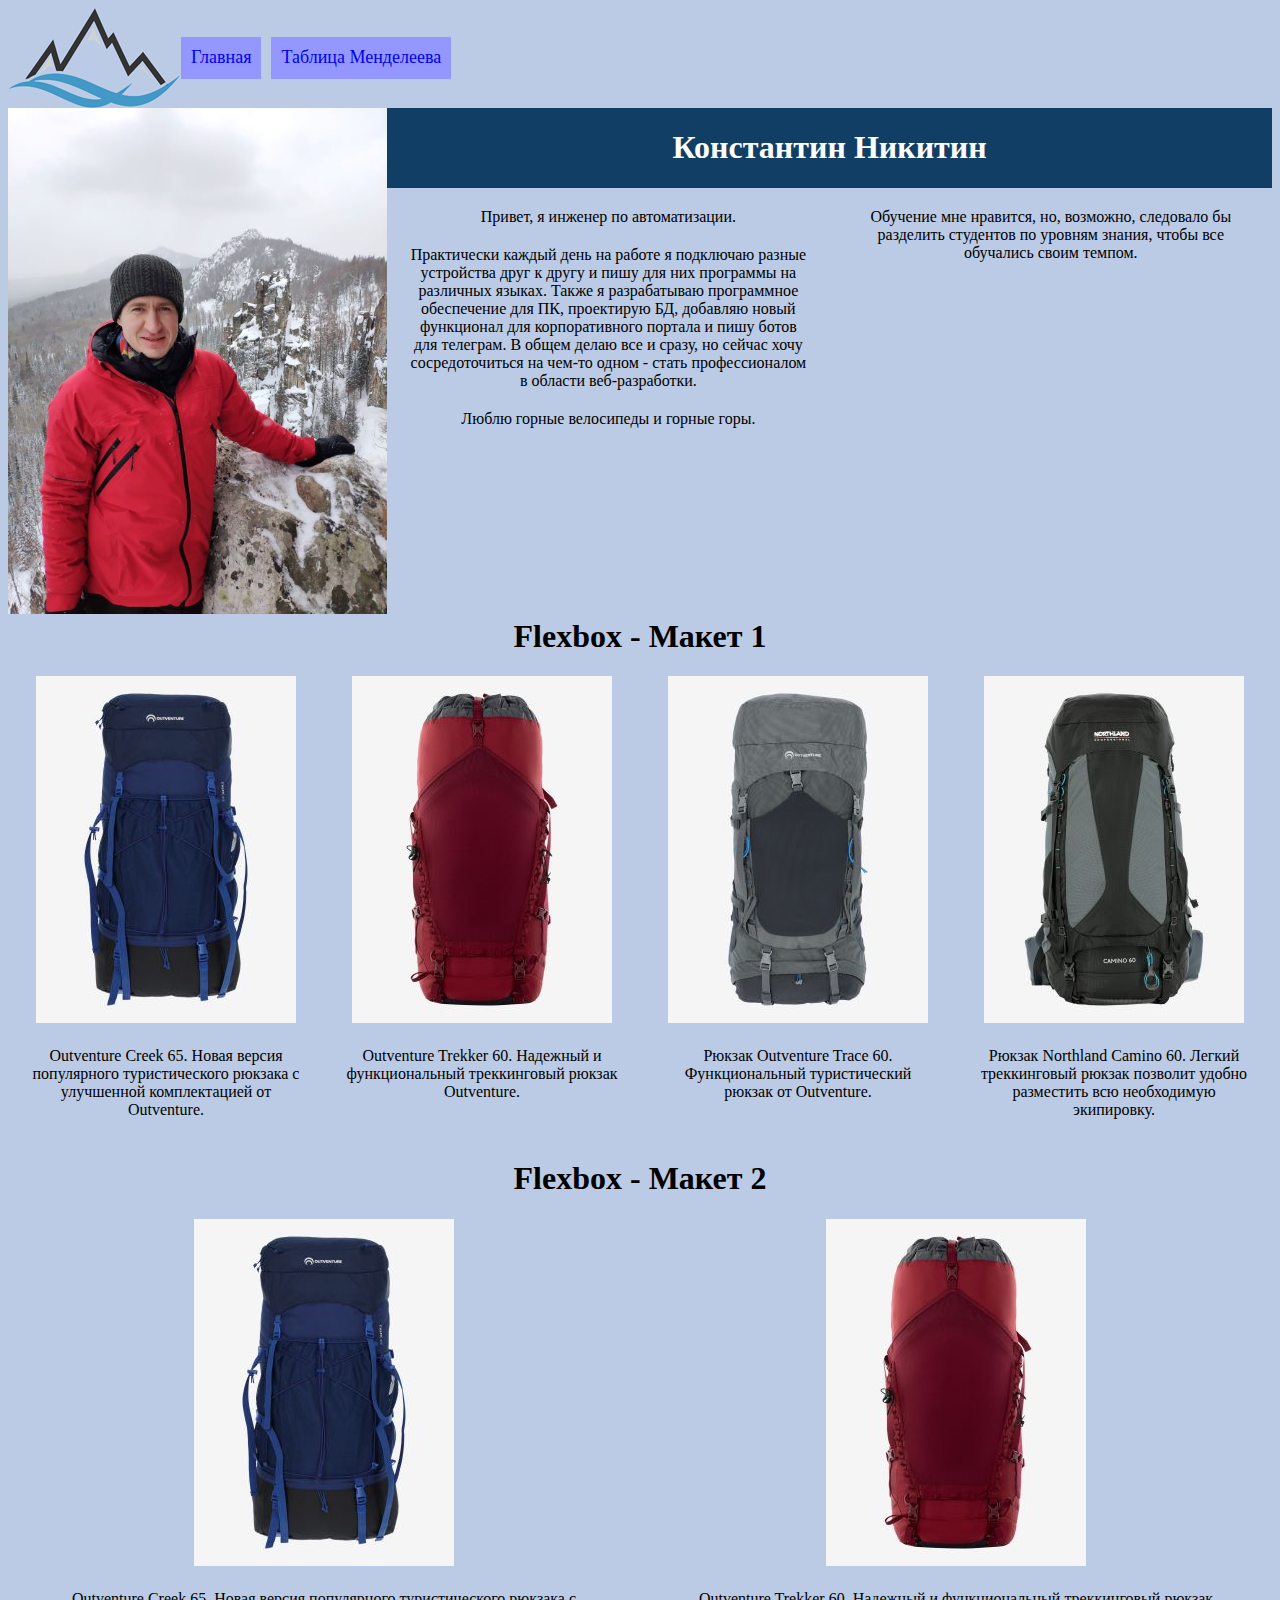
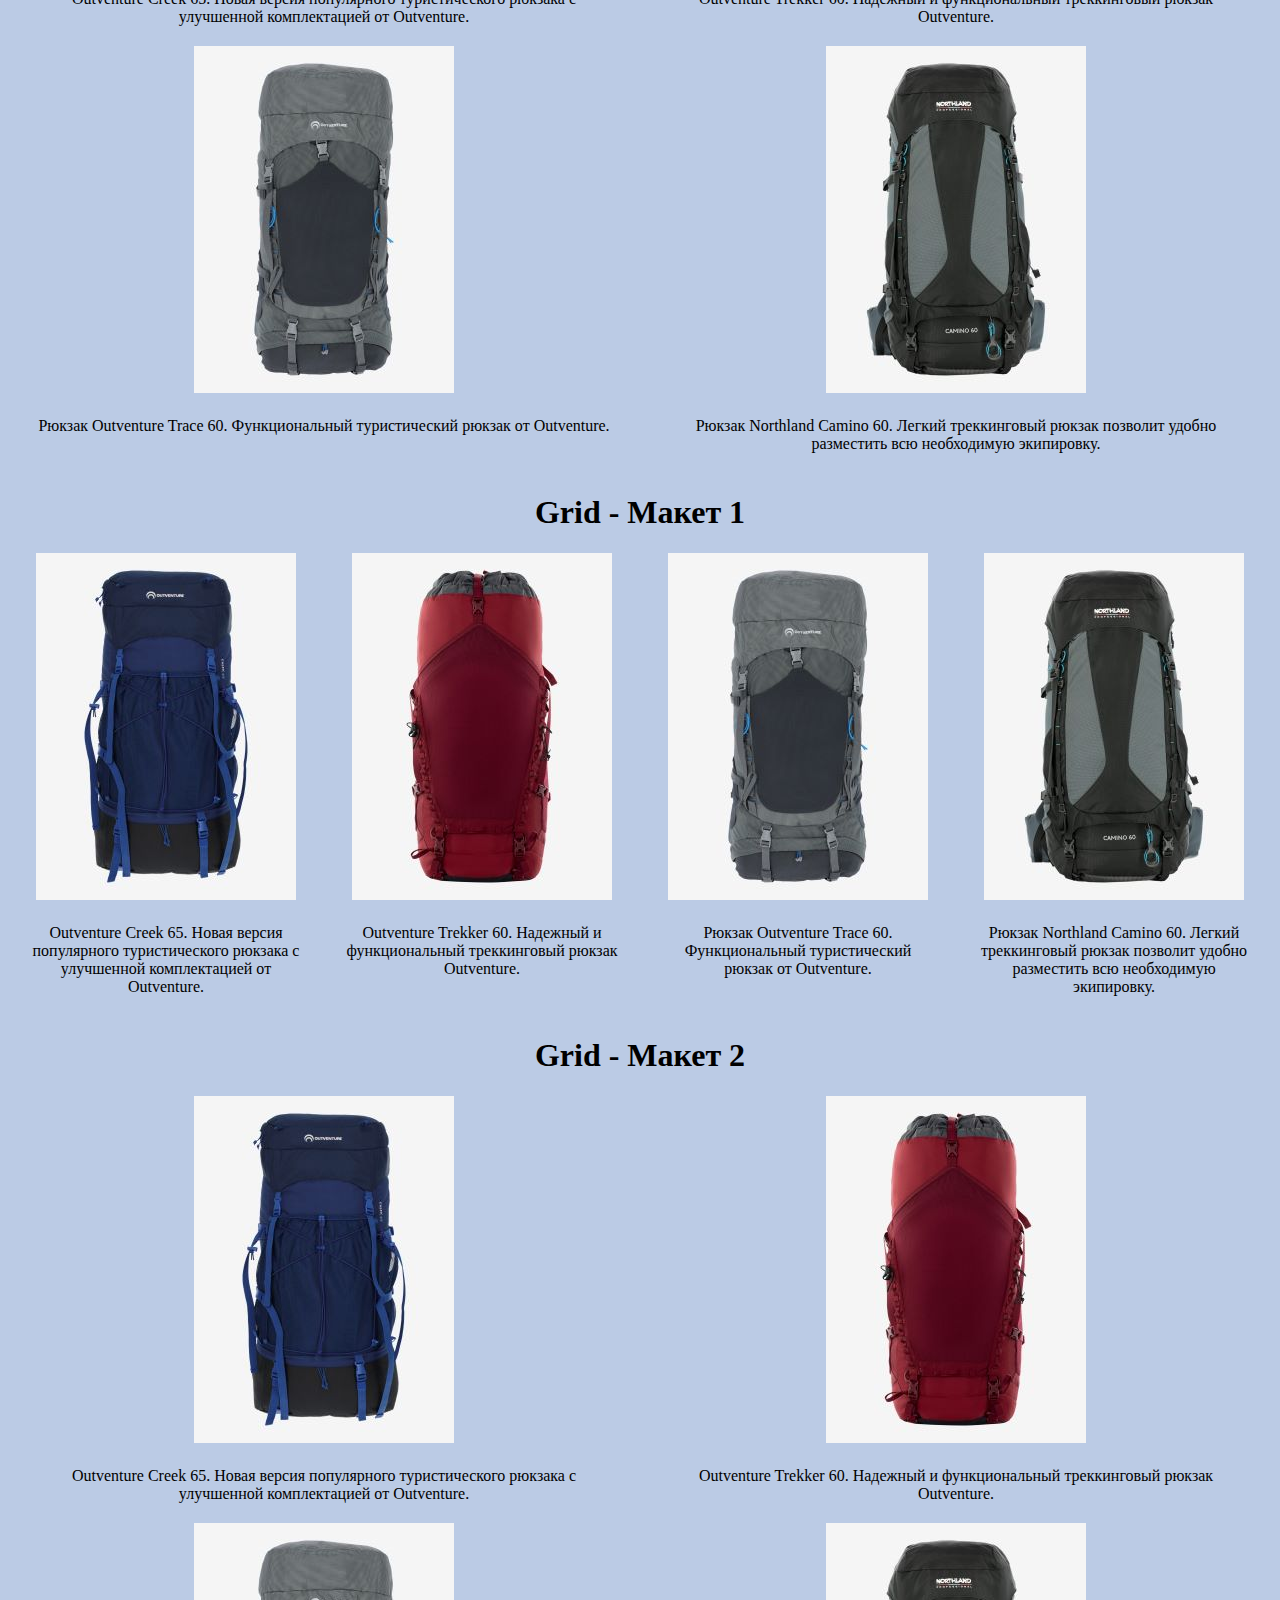
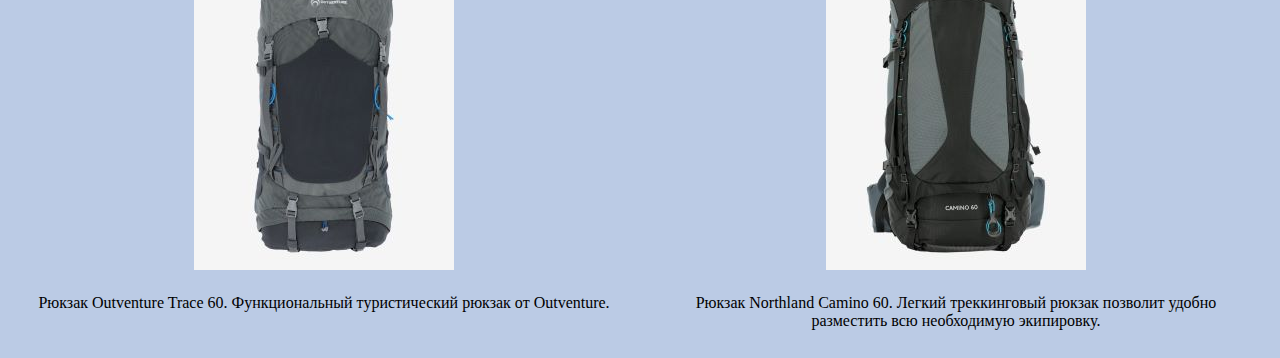
<file: index.html>
<!DOCTYPE html>
<html lang="ru">
<head>
    <meta charset="UTF-8">
    <title>Главная</title>
    <link rel="stylesheet" href="css/menu.css">
    <link rel="stylesheet" href="css/index.css">
</head>
<body>
<header>
    <img class="logo__display" alt="Логотип" src="img/logo.png">
    <div class="main-menu">
        <div class="menu-item">
            <a class="menu-link" href="index.html">Главная</a>
        </div>
        <div class="menu-item">
            <a class="menu-link" href="table.html">Таблица Менделеева</a>
        </div>
    </div>
</header>
<main>
    <div class="photo">
        <img alt="Фотография" class="photo__img_width_100-percent" src="img/photo.jpg">
    </div>
    <div class="content">
        <div class="content__name">
            <h1>Константин Никитин</h1>
        </div>
        <div class="content__info">
            <p>Привет, я инженер по автоматизации.</p>
            <p>Практически каждый день на работе я подключаю разные устройства друг к другу и пишу для них программы на
                различных языках. Также я разрабатываю программное обеспечение для ПК, проектирую БД, добавляю новый функционал
                для корпоративного портала и пишу ботов для телеграм. В общем делаю все и сразу, но сейчас хочу сосредоточиться на
                чем-то одном - стать профессионалом в области веб-разработки.</p>
            <p>Люблю горные велосипеды и горные горы.</p>
        </div>
        <div class="content__review">
            <p>Обучение мне нравится, но, возможно, следовало бы разделить студентов по уровням знания, чтобы все обучались своим темпом.</p>
        </div>
    </div>
    <h1 class="clear_both">Flexbox - Макет 1</h1>
    <div class="flex-container">
        <div class="flex-item">
            <img alt="Outventure Creek 65" src="img/1.jpg">
            <p>
                Outventure Creek 65. Новая версия популярного туристического рюкзака с улучшенной комплектацией от Outventure.
            </p>
        </div>
        <div class="flex-item">
            <img alt="Outventure Trekker 60" src="img/2.jpg">
            <p>
                Outventure Trekker 60. Надежный и функциональный треккинговый рюкзак Outventure.
            </p>
        </div>
        <div class="flex-item">
            <img alt="Рюкзак Outventure Trace 60" src="img/3.jpg">
            <p>
                Рюкзак Outventure Trace 60. Функциональный туристический рюкзак от Outventure.
            </p>
        </div>
        <div class="flex-item">
            <img alt="Рюкзак Northland Camino 60" src="img/4.jpg">
            <p>
                Рюкзак Northland Camino 60. Легкий треккинговый рюкзак позволит удобно разместить всю необходимую экипировку.
            </p>
        </div>
    </div>
    <h1>Flexbox - Макет 2</h1>
    <div class="flex-container">
        <div class="flex-item">
            <img alt="Outventure Creek 65" src="img/1.jpg">
            <p>
                Outventure Creek 65. Новая версия популярного туристического рюкзака с улучшенной комплектацией от Outventure.
            </p>
        </div>
        <div class="flex-item">
            <img alt="Outventure Trekker 60" src="img/2.jpg">
            <p>
                Outventure Trekker 60. Надежный и функциональный треккинговый рюкзак Outventure.
            </p>
        </div>
    </div>
    <div class="flex-container">
        <div class="flex-item">
            <img alt="Рюкзак Outventure Trace 60" src="img/3.jpg">
            <p>
                Рюкзак Outventure Trace 60. Функциональный туристический рюкзак от Outventure.
            </p>
        </div>
        <div class="flex-item">
            <img alt="Рюкзак Northland Camino 60" src="img/4.jpg">
            <p>
                Рюкзак Northland Camino 60. Легкий треккинговый рюкзак позволит удобно разместить всю необходимую экипировку.
            </p>
        </div>
    </div>
    <h1>Grid - Макет 1</h1>
    <div class="grid-container-1">
        <div>
            <img alt="Outventure Creek 65" src="img/1.jpg">
            <p>
                Outventure Creek 65. Новая версия популярного туристического рюкзака с улучшенной комплектацией от Outventure.
            </p>
        </div>
        <div>
            <img alt="Outventure Trekker 60" src="img/2.jpg">
            <p>
                Outventure Trekker 60. Надежный и функциональный треккинговый рюкзак Outventure.
            </p>
        </div>
        <div>
            <img alt="Рюкзак Outventure Trace 60" src="img/3.jpg">
            <p>
                Рюкзак Outventure Trace 60. Функциональный туристический рюкзак от Outventure.
            </p>
        </div>
        <div>
            <img alt="Рюкзак Northland Camino 60" src="img/4.jpg">
            <p>
                Рюкзак Northland Camino 60. Легкий треккинговый рюкзак позволит удобно разместить всю необходимую экипировку.
            </p>
        </div>
    </div>
    <h1>Grid - Макет 2</h1>
    <div class="grid-container-2">
        <div>
            <img alt="Outventure Creek 65" src="img/1.jpg">
            <p>
                Outventure Creek 65. Новая версия популярного туристического рюкзака с улучшенной комплектацией от Outventure.
            </p>
        </div>
        <div>
            <img alt="Outventure Trekker 60" src="img/2.jpg">
            <p>
                Outventure Trekker 60. Надежный и функциональный треккинговый рюкзак Outventure.
            </p>
        </div>
        <div>
            <img alt="Рюкзак Outventure Trace 60" src="img/3.jpg">
            <p>
                Рюкзак Outventure Trace 60. Функциональный туристический рюкзак от Outventure.
            </p>
        </div>
        <div>
            <img alt="Рюкзак Northland Camino 60" src="img/4.jpg">
            <p>
                Рюкзак Northland Camino 60. Легкий треккинговый рюкзак позволит удобно разместить всю необходимую экипировку.
            </p>
        </div>
    </div>
</main>
</body>
</html>
</file>
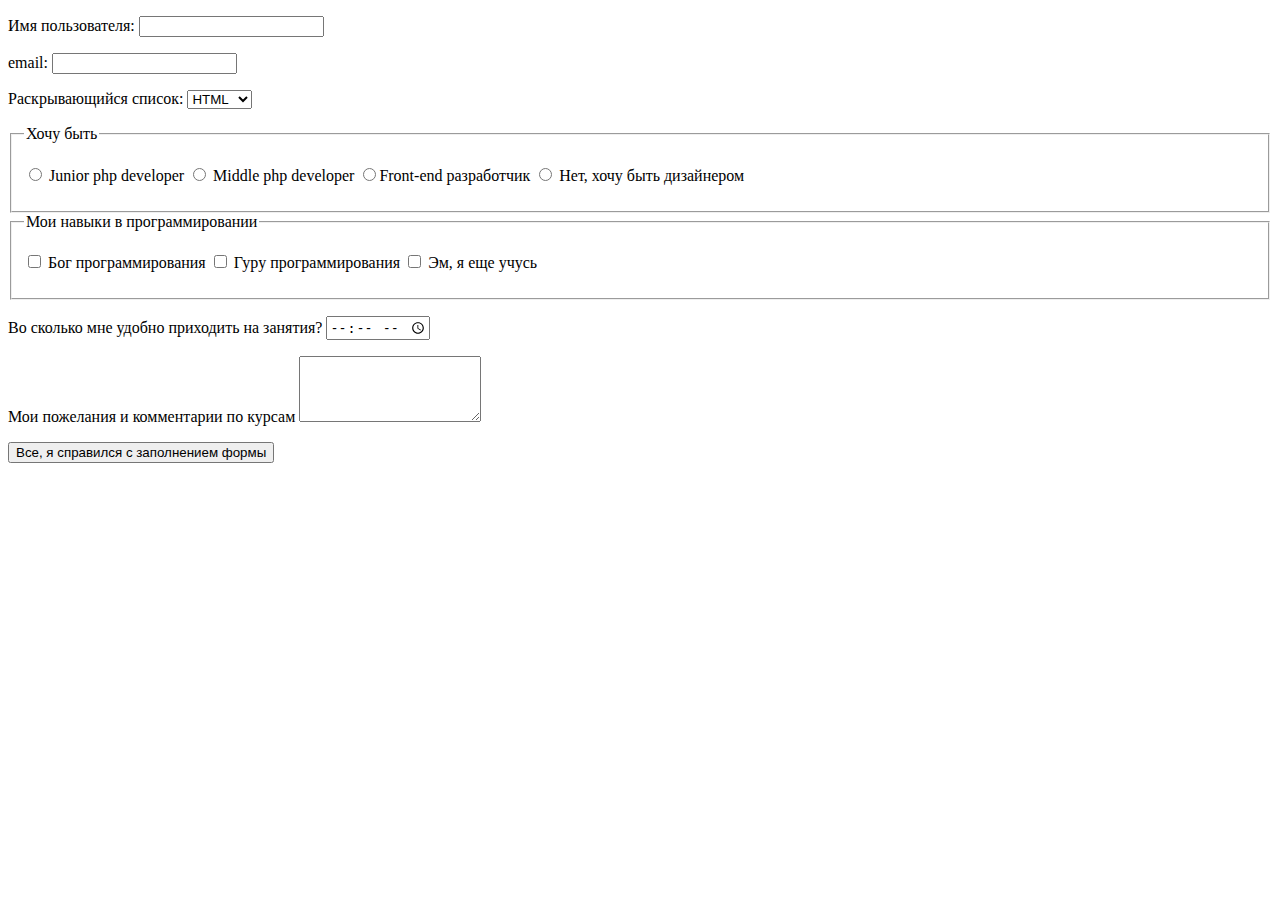
<file: forms.html>
<!DOCTYPE html>
<html lang="en">
<head>
	<meta charset="UTF-8">
	<meta name="viewport" content="width=device-width, initial-scale=1.0">
	<title>Формы</title>
</head>
<body>
	<form>
		<p>
			<label>Имя пользователя: 	<input type="text" size="20" name="name user">
			</label>
		</p>
		<p>
			<label>email: 	<input type="email" required size="20" name="email_addr">
			</label>
		</p>
		<p>
			<label> Раскрывающийся список: 	
				<select>
					<option value="html">HTML</option>
  					<option value="php">PHP</option>
  					<option value="git">GIT</option>
  					<option value="css">CSS</option>
  					<option value="bitrix">BITRIX</option>
				</select>
			</label>
		</p>
		<fieldset>
			<legend>Хочу быть</legend>
			<p>
				<input type="radio" value="jun"> Junior php developer 
			
				<input type="radio" value="mid"> Middle php developer 
			
				<input type="radio" value="front-end">Front-end разработчик
			
				<input type="radio" value="disign"> Нет, хочу быть дизайнером 
			</p>
		</fieldset>
		<fieldset>
			<legend>Мои навыки в программировании</legend>
			<p>
				<input type="checkbox" value="god"> Бог программирования
			
				<input type="checkbox" value="guru"> Гуру программирования 
			
				<input type="checkbox" value="easy">
				 Эм, я еще учусь
			</p>	
		</fieldset>
		<p>
			<label>Во сколько мне удобно приходить на занятия?
				<input type="time">
			</label>
		</p>
		<p>
			<label> Мои пожелания и комментарии по курсам
				<textarea name="comments" rows="4">
				
				</textarea>
			</label>
		</p>
			<button type="submit">Все, я справился с заполнением формы</button>
	</form>	
</body>
</html>
</file>
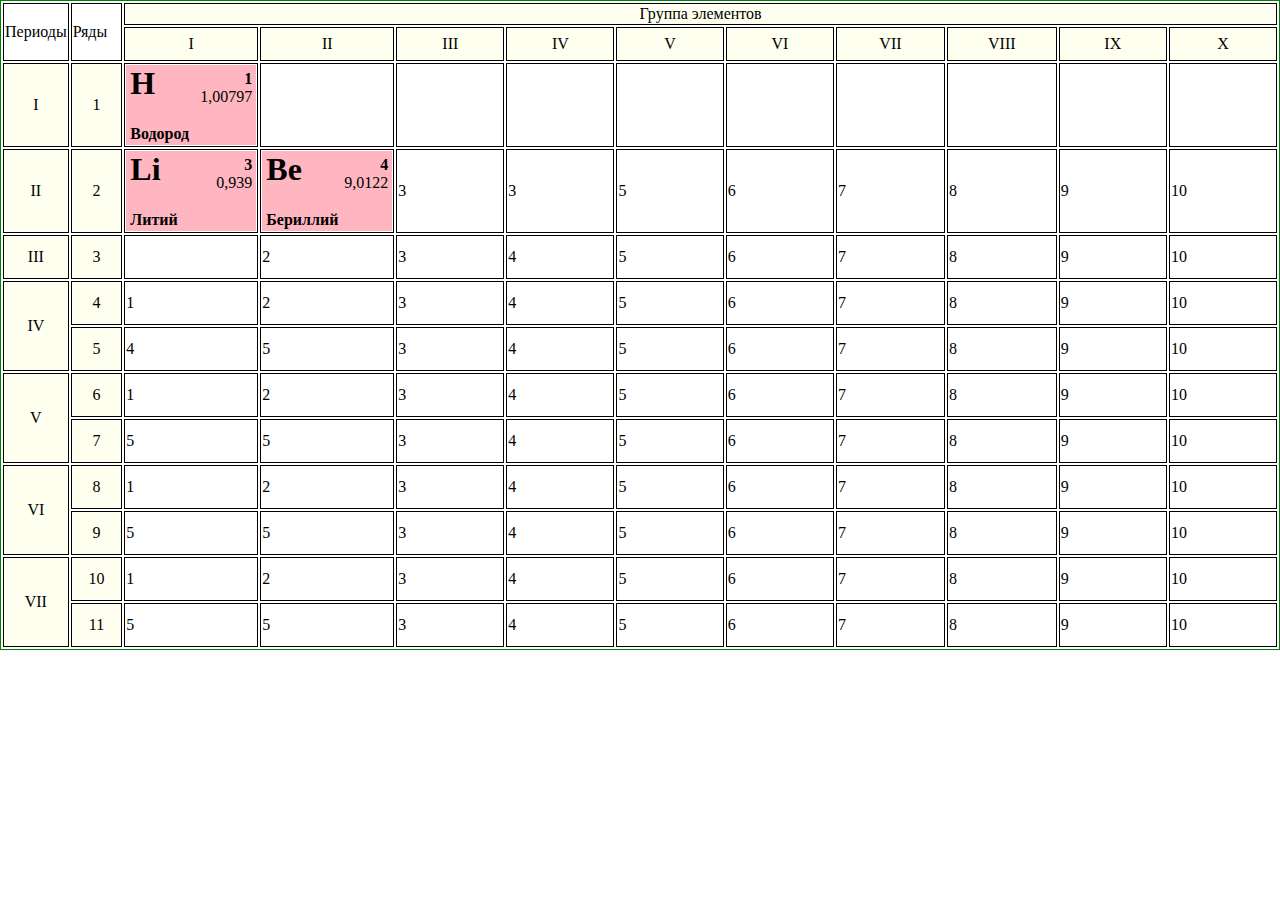
<file: dz_ot_05_05_2022/tablisa_mendeleeva.html>
﻿<!DOCTYPE html>
<html lang="en">

<head>
  <meta charset="UTF-8">
  <link rel="stylesheet" href="style/style_tablisa_mendeleeva.css">
  <title>Таблица Менделеева</title>
</head>

<body>
  <table>
    <tr>
      <td rowspan="2">Периоды</td>
      <td rowspan="2">Ряды</td>
      <td colspan="10" class="yacheyka-gruppa-elementov">Группа элементов</td>
    </tr>
    <tr>
      <td class="yacheyka-pervaya-stroka">I</td>
      <td class="yacheyka-pervaya-stroka">II</td>
      <td class="yacheyka-pervaya-stroka">III</td>
      <td class="yacheyka-pervaya-stroka">IV</td>
      <td class="yacheyka-pervaya-stroka">V</td>
      <td class="yacheyka-pervaya-stroka">VI</td>
      <td class="yacheyka-pervaya-stroka">VII</td>
      <td class="yacheyka-pervaya-stroka">VIII</td>
      <td class="yacheyka-pervaya-stroka">IX</td>
      <td class="yacheyka-pervaya-stroka">X</td>
    </tr>
    <tr>
      <td class="yacheyka-pervay-stlbes">I</td>
      <td class="yacheyka-pervay-stlbes">1</td>
      <td class="yacheyka">

        <div class="yacheyka">
          <div class="yacheyka-levo-verh">
            <h1>H</h1>
          </div>
          <div class="yacheyka-pravo-verh"><span class="formula"><span><sup>1</sup><sub>1,00797</sub></span></span>
          </div>
          <div class="yacheyka-niz">
            <div class="text-vnizu-yacheyka"><b>Водород</b></div>
          </div>
        </div>

      </td>
      <td></td>
      <td></td>
      <td></td>
      <td></td>
      <td></td>
      <td></td>
      <td></td>
      <td></td>
      <td></td>
    </tr>
    <tr>
      <td class="yacheyka-pervay-stlbes">II</td>
      <td class="yacheyka-pervay-stlbes">2</td>
      <td>
        <div class="yacheyka">
          <div class="yacheyka-levo-verh">
            <h1>Li</h1>
          </div>
          <div class="yacheyka-pravo-verh"><span class="formula"><span><sup>3</sup><sub>0,939</sub></span></span>
          </div>
          <div class="yacheyka-niz">
            <div class="text-vnizu-yacheyka"><b>Литий</b></div>
          </div>
        </div>
      </td>
      <td>
        <div class="yacheyka">
          <div class="yacheyka-levo-verh">
            <h1>Be</h1>
          </div>
          <div class="yacheyka-pravo-verh"><span class="formula"><span><sup>4</sup><sub>9,0122</sub></span></span>
          </div>
          <div class="yacheyka-niz">
            <div class="text-vnizu-yacheyka"><b>Бериллий</b></div>
          </div>
        </div>
      </td>
      <td>3</td>
      <td>3</td>
      <td>5</td>
      <td>6</td>
      <td>7</td>
      <td>8</td>
      <td>9</td>
      <td>10</td>
    </tr>
    <tr>
      <td class="yacheyka-pervay-stlbes">III</td>
      <td class="yacheyka-pervay-stlbes">3</td>
      <td>

      </td>
      <td>2</td>
      <td>3</td>
      <td>4</td>
      <td>5</td>
      <td>6</td>
      <td>7</td>
      <td>8</td>
      <td>9</td>
      <td>10</td>
    </tr>
    <tr>
      <td rowspan="2" class="yacheyka-pervay-stlbes">IV</td>
      <td class="yacheyka-pervay-stlbes">4</td>
      <td>1</td>
      <td>2</td>
      <td>3</td>
      <td>4</td>
      <td>5</td>
      <td>6</td>
      <td>7</td>
      <td>8</td>
      <td>9</td>
      <td>10</td>
    </tr>
    <tr>
      <td class="yacheyka-pervay-stlbes">5</td>
      <td>4</td>
      <td>5</td>
      <td>3</td>
      <td>4</td>
      <td>5</td>
      <td>6</td>
      <td>7</td>
      <td>8</td>
      <td>9</td>
      <td>10</td>
    </tr>

    <tr>
      <td rowspan="2" class="yacheyka-pervay-stlbes">V</td>
      <td class="yacheyka-pervay-stlbes">6</td>
      <td>1</td>
      <td>2</td>
      <td>3</td>
      <td>4</td>
      <td>5</td>
      <td>6</td>
      <td>7</td>
      <td>8</td>
      <td>9</td>
      <td>10</td>
    </tr>
    <tr>
      <td class="yacheyka-pervay-stlbes">7</td>
      <td>5</td>
      <td>5</td>
      <td>3</td>
      <td>4</td>
      <td>5</td>
      <td>6</td>
      <td>7</td>
      <td>8</td>
      <td>9</td>
      <td>10</td>
    </tr>
    <tr>
      <td rowspan="2" class="yacheyka-pervay-stlbes">VI</td>
      <td class="yacheyka-pervay-stlbes">8</td>
      <td>1</td>
      <td>2</td>
      <td>3</td>
      <td>4</td>
      <td>5</td>
      <td>6</td>
      <td>7</td>
      <td>8</td>
      <td>9</td>
      <td>10</td>
    </tr>
    <tr>
      <td class="yacheyka-pervay-stlbes">9</td>
      <td>5</td>
      <td>5</td>
      <td>3</td>
      <td>4</td>
      <td>5</td>
      <td>6</td>
      <td>7</td>
      <td>8</td>
      <td>9</td>
      <td>10</td>
    </tr>
    <tr>
      <td rowspan="2" class="yacheyka-pervay-stlbes">VII</td>
      <td class="yacheyka-pervay-stlbes">10</td>
      <td>1</td>
      <td>2</td>
      <td>3</td>
      <td>4</td>
      <td>5</td>
      <td>6</td>
      <td>7</td>
      <td>8</td>
      <td>9</td>
      <td>10</td>
    </tr>
    <tr>
      <td class="yacheyka-pervay-stlbes">11</td>
      <td>5</td>
      <td>5</td>
      <td>3</td>
      <td>4</td>
      <td>5</td>
      <td>6</td>
      <td>7</td>
      <td>8</td>
      <td>9</td>
      <td>10</td>
    </tr>
  </table>
</body>

</html>
</file>
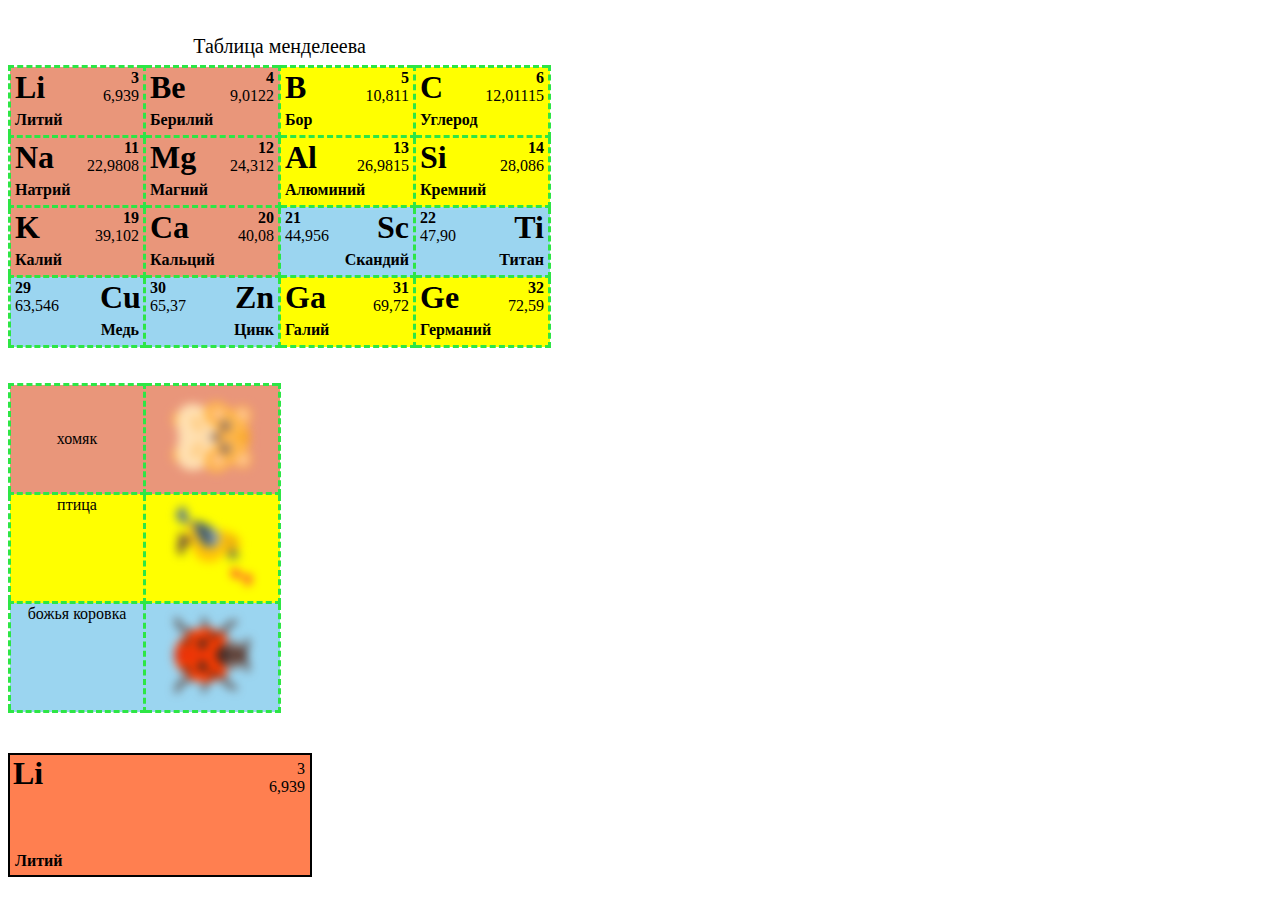
<file: дз 05.05.2022/Table.html>
<!DOCTYPE html>
<html lang="en">
<head>
    <meta charset="UTF-8">
    <meta http-equiv="X-UA-Compatible" content="IE=edge">
    <meta name="viewport" content="width=, initial-scale=1.0">
    <link rel="stylesheet" href="style/styleTable.css">
    <title>Таблица Менделеева</title>
</head>
<body>
    <table>
        <caption align="center">Таблица менделеева</caption>
        <tr>
            <td class="red">
                <a href="https://ru.wikipedia.org/wiki/%D0%9B%D0%B8%D1%82%D0%B8%D0%B9" target="_blank" title="элемент в википедии">
                    <h1>Li</h1>
                    <div>3
                        <span>6,939</span>
                    </div>
                    <span class="nameElement">Литий</span>
                </a>
            </td>
            <td class="red">
                <a href="https://ru.wikipedia.org/wiki/%D0%91%D0%B5%D1%80%D0%B8%D0%BB%D0%BB%D0%B8%D0%B9" target="_blank" title="элемент в википедии">
                    <h1>Be</h1>
                    <div>4
                        <span>9,0122</span>
                    </div>
                    <span class="nameElement">Берилий</span>
                </a>
            </td>
            <td class="yellow">
                <a href="https://ru.wikipedia.org/wiki/%D0%91%D0%BE%D1%80_(%D1%8D%D0%BB%D0%B5%D0%BC%D0%B5%D0%BD%D1%82)" target="_blank" title="элемент в википедии">
                    <h1>B</h1>
                    <div>5
                        <span>10,811</span>
                    </div>
                    <span class="nameElement">Бор</span>
                </a>
            </td>
            <td class="yellow">
                <a href="https://ru.wikipedia.org/wiki/%D0%A3%D0%B3%D0%BB%D0%B5%D1%80%D0%BE%D0%B4" target="_blank" title="элемент в википедии">
                    <h1>C</h1>
                    <div>6
                        <span>12,01115</span>
                    </div>
                    <span class="nameElement">Углерод</span>
                </a>
            </td>
        </tr>
        <tr>
            <td class="red">
                <a href="https://ru.wikipedia.org/wiki/%D0%9D%D0%B0%D1%82%D1%80%D0%B8%D0%B9" target="_blank" title="элемент в википедии">
                    <h1>Na</h1>
                    <div>11
                        <span>22,9808</span>
                    </div>
                    <span class="nameElement">Натрий</span>
                </a>
            </td>
            <td class="red">
                <a href="https://ru.wikipedia.org/wiki/%D0%9C%D0%B0%D0%B3%D0%BD%D0%B8%D0%B9" target="_blank" title="элемент в википедии">
                    <h1>Mg</h1>
                    <div>12
                        <span>24,312</span>
                    </div>
                    <span class="nameElement">Магний</span>
                </a>
            </td>
            <td class="yellow">
                <a href="https://ru.wikipedia.org/wiki/%D0%90%D0%BB%D1%8E%D0%BC%D0%B8%D0%BD%D0%B8%D0%B9" target="_blank" title="элемент в википедии">
                    <h1>Al</h1>
                    <div>13
                        <span>26,9815</span>
                    </div>
                    <span class="nameElement">Алюминий</span>
                </a>
            </td>
            <td class="yellow">
                <a href="https://ru.wikipedia.org/wiki/%D0%9A%D1%80%D0%B5%D0%BC%D0%BD%D0%B8%D0%B9" target="_blank" title="элемент в википедии">
                    <h1>Si</h1>
                    <div>14
                        <span>28,086</span>
                    </div>
                    <span class="nameElement">Кремний</span>
                </a>
            </td>
        </tr>
        <tr>
            <td class="red">
                <a href="https://ru.wikipedia.org/wiki/%D0%9A%D0%B0%D0%BB%D0%B8%D0%B9" target="_blank" title="элемент в википедии">
                    <h1>K</h1>
                    <div>19
                        <span>39,102</span>
                    </div>
                    <span class="nameElement">Калий</span>
                </a>
            </td>
            <td class="red">
                <a href="https://ru.wikipedia.org/wiki/%D0%9A%D0%B0%D0%BB%D1%8C%D1%86%D0%B8%D0%B9" target="_blank" title="элемент в википедии">
                    <h1>Ca</h1>
                    <div>20
                        <span>40,08</span>
                    </div>
                    <span class="nameElement">Кальций</span>
                </a>
            </td>
            <td class="blue">
                <a class="revers" href="https://ru.wikipedia.org/wiki/%D0%A1%D0%BA%D0%B0%D0%BD%D0%B4%D0%B8%D0%B9" target="_blank" title="элемент в википедии">
                    <h1>Sc</h1>
                    <div>21
                        <span>44,956</span>
                    </div>
                    <span class="nameElement">Скандий</span>
                </a>
            </td>
            <td class="blue">
                <a class="revers" href="https://ru.wikipedia.org/wiki/%D0%A2%D0%B8%D1%82%D0%B0%D0%BD_(%D1%8D%D0%BB%D0%B5%D0%BC%D0%B5%D0%BD%D1%82)" target="_blank" title="элемент в википедии">
                    <h1>Ti</h1>
                    <div>22
                        <span>47,90</span>
                    </div>
                    <span class="nameElement">Титан</span>
                </a>
            </td>
        </tr>
        <tr>
            <td class="blue">
                <a class="revers" href="https://ru.wikipedia.org/wiki/%D0%9C%D0%B5%D0%B4%D1%8C" target="_blank" title="элемент в википедии">
                    <h1>Cu</h1>
                    <div>29
                        <span>63,546</span>
                    </div>
                    <span class="nameElement">Медь</span>
                </a>
            </td>
            <td class="blue">
                <a class="revers" href="https://ru.wikipedia.org/wiki/%D0%A6%D0%B8%D0%BD%D0%BA" target="_blank" title="элемент в википедии">
                    <h1>Zn</h1>
                    <div>30
                        <span>65,37</span>
                    </div>
                    <span class="nameElement">Цинк</span>
                </a>
            </td>
            <td class="yellow">
                <a href="https://ru.wikipedia.org/wiki/%D0%93%D0%B0%D0%BB%D0%BB%D0%B8%D0%B9" target="_blank" title="элемент в википедии">
                    <h1>Ga</h1>
                    <div>31
                        <span>69,72</span>
                    </div>
                    <span class="nameElement">Галий</span>
                </a>
            </td>
            <td class="yellow">
                <a href="https://ru.wikipedia.org/wiki/%D0%93%D0%B5%D1%80%D0%BC%D0%B0%D0%BD%D0%B8%D0%B9" target="_blank" title="элемент в википедии">
                    <h1>Ge</h1>
                    <div>32
                        <span>72,59</span>
                    </div>
                    <span class="nameElement">Германий</span>
                </a>
            </td>
        </tr>
    </table>
    <table>
        <tr class="red">
            <td class="ourTable-cell test">хомяк</td>
            <td class="ourTable-cell">
                <img src="img/6.png" alt="не загрузилось" width="100" height="100">
            </td>
        </tr>
        <tr class="yellow">
            <td class="ourTable-cell">птица</td>
            <td class="ourTable-cell">
                <img src="img/5.png" alt="не загрузилось" width="100" height="100">
            </td>
        </tr>
        <tr class="blue">
            <td class="ourTable-cell">божья коровка</td>
            <td class="ourTable-cell">
                <img src="img/4.png" alt="не загрузилось" width="100" height="100">
            </td>
        </tr>
    </table>
    <div class="grid">
        <h1>Li</h1>
        <div>3
            <span>6,939</span>
        </div>
        <span class="nameElement">Литий</span>
    </div>
</body>
</html>
</file>
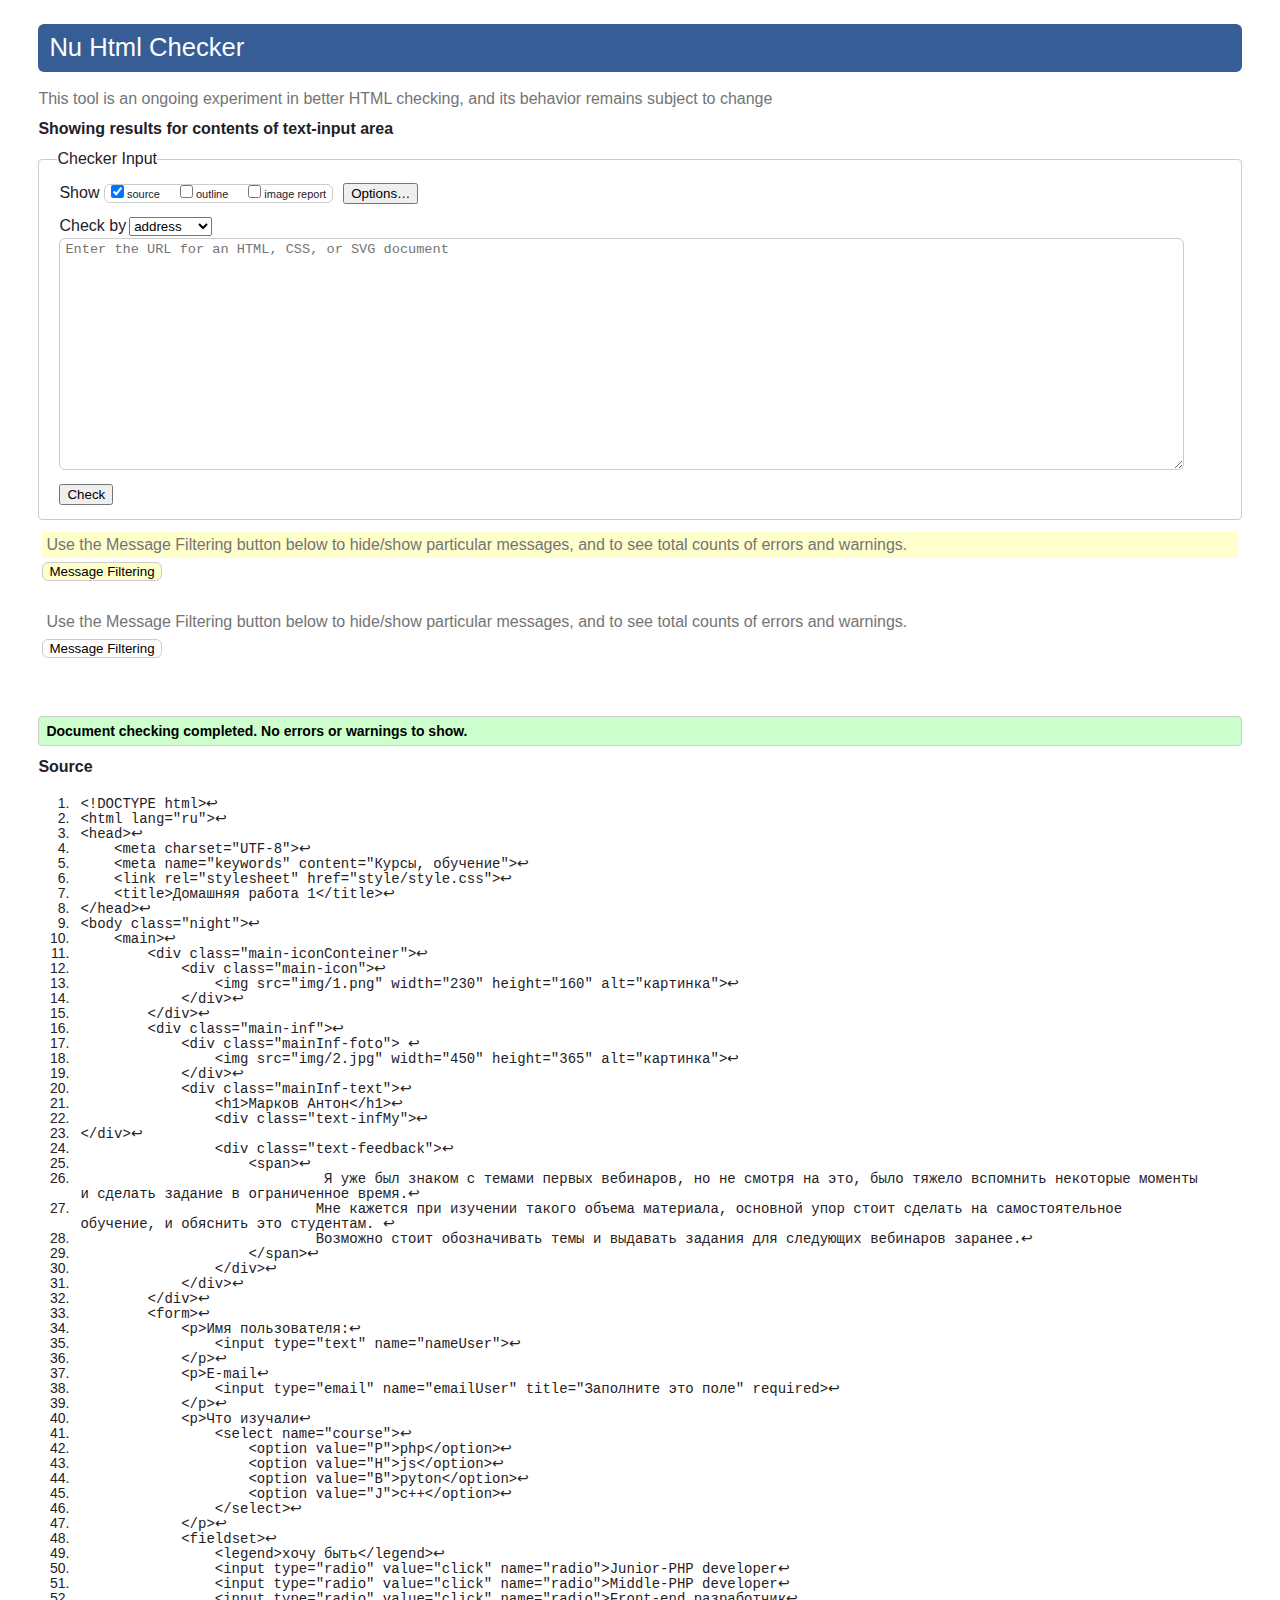
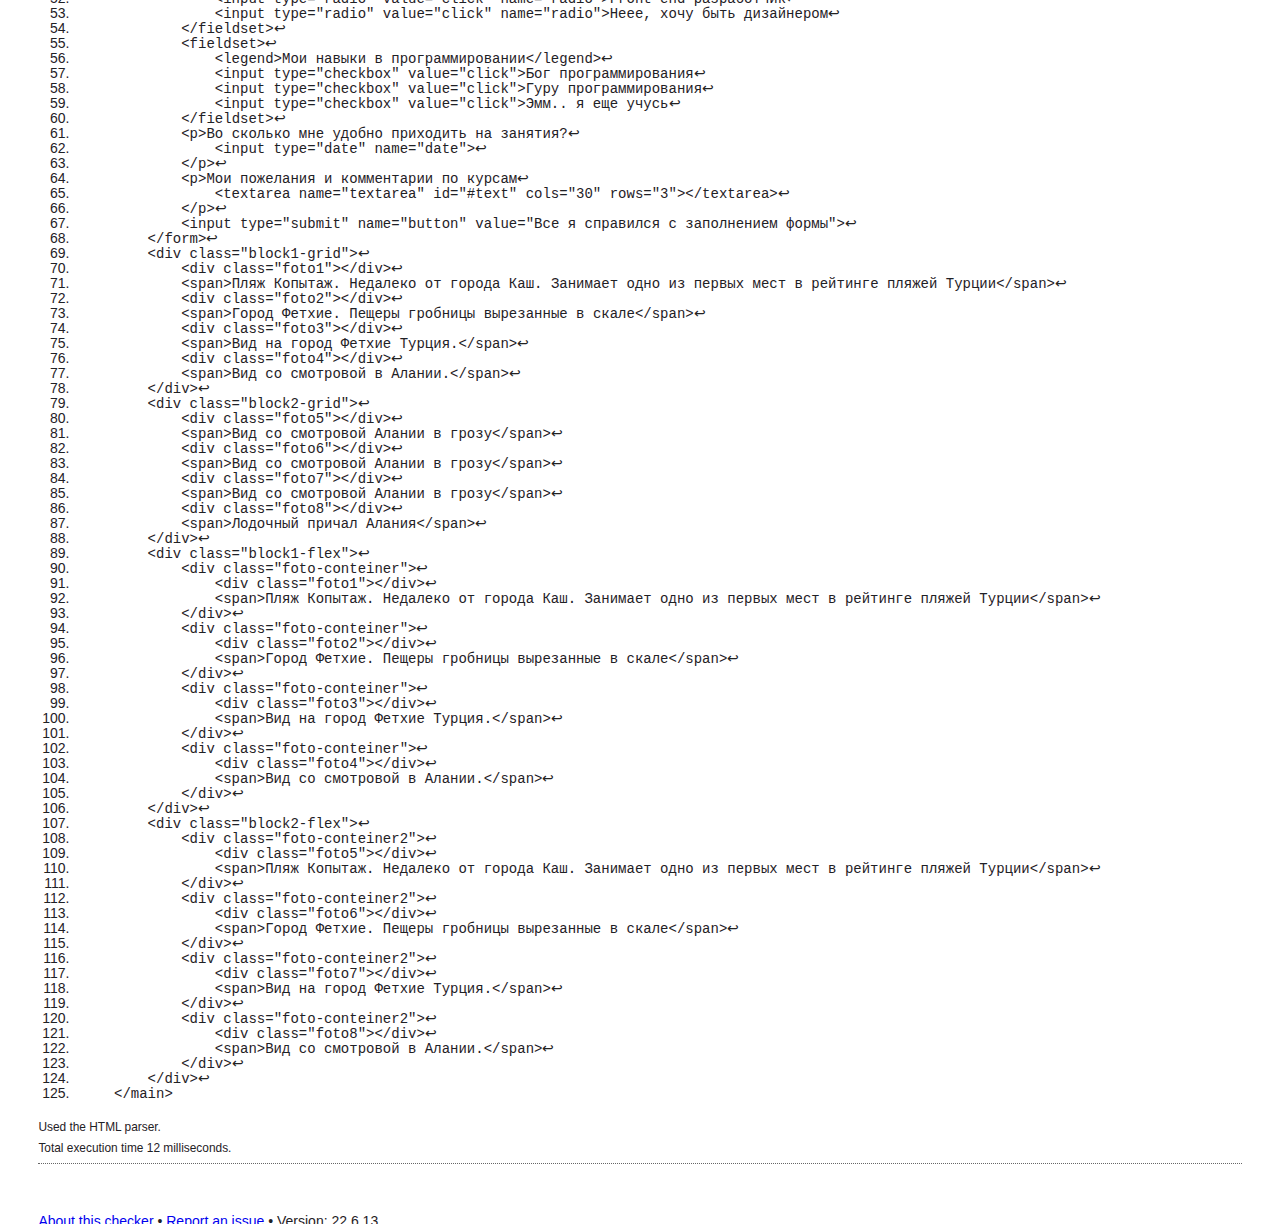
<file: дз 19.05.2022/валидация/Showing results for contents of text-input area - Nu Html Checker.html>
<!DOCTYPE html>
<!-- saved from url=(0037)https://validator.w3.org/nu/#textarea -->
<html lang="en"><head><meta http-equiv="Content-Type" content="text/html; charset=UTF-8"><link href="https://validator.w3.org/nu/icon.png" rel="icon"><link href="./Showing results for contents of text-input area - Nu Html Checker_files/style.css" rel="stylesheet"><title>Showing results for contents of text-input area - Nu Html Checker</title><meta name="viewport" content="width=device-width, initial-scale=1"><style></style></head><body><div id="banner"><h1 id="title"><a href="https://validator.w3.org/nu/"><span>Nu Html Checker</span></a></h1></div><p class="disclaimer">This tool is an ongoing experiment in better HTML checking, and its behavior remains subject to change</p><h2 id="top">Showing results for contents of text-input area</h2><form method="post" enctype="multipart/form-data"><fieldset><legend>Checker Input</legend><p class="checkboxes">Show <span class="checkboxgroup"><label title="Display the markup source of the input document." for="showsource"><input type="checkbox" name="showsource" id="showsource" value="yes" checked="checked">source</label><label title="Display an outline of the input document." for="showoutline"><input type="checkbox" name="showoutline" id="showoutline" value="yes">outline</label><label title="Display a report about the textual alternatives for images." for="showimagereport"><input type="checkbox" name="showimagereport" id="showimagereport" value="yes">image report</label></span><input id="show_options" type="button" value="Options…"><span class="extraoptions hidden"><span class="checkboxgroup"><label title="Check the content of all responses, including (non-200) error responses"><input type="checkbox" name="checkerrorpages" id="checkerrorpages" value="yes">check error pages</label></span><label id="user-agent-label" title="Specify the user-agent string to send in the document request">User-Agent <input name="useragent" list="useragents" value="Validator.nu/LV http://validator.w3.org/services" disabled=""></label><label id="accept-language-label" title="Specify the accept-language header to send in the document request">Accept-Language <input id="acceptlanguage" name="acceptlanguage" disabled=""></label><datalist id="useragents"><option value="Mozilla/5.0 (Linux; Android 4.4.2; en-us; SC-04E Build/KOT49H) AppleWebKit/537.36 (KHTML, like Gecko) Version/1.5 Chrome/28.0.1500.94 Mobile Safari/537.36" label="Android"></option><option value="Mozilla/5.0 (Windows NT 6.1) AppleWebKit/537.36 (KHTML, like Gecko) Chrome/41.0.2228.0 Safari/537.36" label="Chrome"></option><option value="Mozilla/5.0 (Windows NT 6.3; rv:36.0) Gecko/20100101 Firefox/36.0" label="Firefox"></option><option value="Mozilla/5.0 (Windows NT 6.3; Trident/7.0; rv:11.0) like Gecko" label="Internet Explorer"></option><option value="Mozilla/5.0 (iPhone; CPU iPhone OS 6_0 like Mac OS X) AppleWebKit/536.26 (KHTML, like Gecko) Version/6.0 Mobile/10A5376e Safari/8536.25" label="iPhone/iOS Safari"></option><option value="Mozilla/5.0 (Windows NT 6.3) AppleWebKit/537.36 (KHTML, like Gecko) Chrome/41.0.2272.89 Safari/537.36 OPR/28.0.1750.48" label="Opera"></option><option value="Mozilla/5.0 (Macintosh; Intel Mac OS X 10_10_2) AppleWebKit/600.4.10 (KHTML, like Gecko) Version/8.0.4 Safari/600.4.10" label="Safari"></option><option value="Validator.nu/LV" label="default"></option></datalist></span></p><div id="inputregion"><label id="inputlabel">Check by<select id="docselect"><option value="">address</option><option value="file">file upload</option><option value="textarea">text input</option></select></label><label id="csslabel" title="Treat the input as CSS." for="css"><input type="checkbox" name="css" id="css" value="yes">CSS</label><textarea cols="72" rows="15" id="doc" aria-labelledby="docselect"></textarea></div><p><input value="Check" type="submit" id="submit"><input type="hidden" name="content"></p></fieldset></form><section id="filters" class="unexpanded"><div class="message_filtering">Use the Message Filtering button below to hide/show particular messages, and to see total counts of errors and warnings.</div><h2><button class="message_filtering" tabindex="0">Message Filtering</button></h2></section><script type="text/javascript" async="" defer="" src="./Showing results for contents of text-input area - Nu Html Checker_files/matomo.js.Без названия"></script><script src="./Showing results for contents of text-input area - Nu Html Checker_files/script.js.Без названия"></script><script src="data:text/javascript,var%20_paq%3Dwindow._paq%7C%7C%5B%5D%3B_paq.push%28%5B%22trackPageView%22%5D%29%2C_paq.push%28%5B%22enableLinkTracking%22%5D%29%2Cfunction%28%29%7Bvar%20e%3D%22https%3A%2F%2Fwww.w3.org%2Fanalytics%2Fpiwik%2F%22%3B_paq.push%28%5B%22setTrackerUrl%22%2Ce%2B%22matomo.php%22%5D%29%2C_paq.push%28%5B%22setSiteId%22%2C%22444%22%5D%29%3Bvar%20a%3Ddocument%2Ct%3Da.createElement%28%22script%22%29%2Cp%3Da.getElementsByTagName%28%22script%22%29%5B0%5D%3Bt.type%3D%22text%2Fjavascript%22%2Ct.async%3D%210%2Ct.defer%3D%210%2Ct.src%3De%2B%22matomo.js%22%2Cp.parentNode.insertBefore%28t%2Cp%29%7D%28%29%3B"></script><div id="results"><p class="success">Document checking completed. No errors or warnings to show.</p><h2 id="source">Source</h2><ol class="source"><li id="l1"><code>&lt;!DOCTYPE html&gt;</code><code class="lf" title="Line break">↩</code></li><li id="l2"><code>&lt;html lang="ru"&gt;</code><code class="lf" title="Line break">↩</code></li><li id="l3"><code>&lt;head&gt;</code><code class="lf" title="Line break">↩</code></li><li id="l4"><code>    &lt;meta charset="UTF-8"&gt;</code><code class="lf" title="Line break">↩</code></li><li id="l5"><code>    &lt;meta name="keywords" content="Курсы, обучение"&gt;</code><code class="lf" title="Line break">↩</code></li><li id="l6"><code>    &lt;link rel="stylesheet" href="style/style.css"&gt;</code><code class="lf" title="Line break">↩</code></li><li id="l7"><code>    &lt;title&gt;Домашняя работа 1&lt;/title&gt;</code><code class="lf" title="Line break">↩</code></li><li id="l8"><code>&lt;/head&gt;</code><code class="lf" title="Line break">↩</code></li><li id="l9"><code>&lt;body class="night"&gt;</code><code class="lf" title="Line break">↩</code></li><li id="l10"><code>    &lt;main&gt;</code><code class="lf" title="Line break">↩</code></li><li id="l11"><code>        &lt;div class="main-iconConteiner"&gt;</code><code class="lf" title="Line break">↩</code></li><li id="l12"><code>            &lt;div class="main-icon"&gt;</code><code class="lf" title="Line break">↩</code></li><li id="l13"><code>                &lt;img src="img/1.png" width="230" height="160" alt="картинка"&gt;</code><code class="lf" title="Line break">↩</code></li><li id="l14"><code>            &lt;/div&gt;</code><code class="lf" title="Line break">↩</code></li><li id="l15"><code>        &lt;/div&gt;</code><code class="lf" title="Line break">↩</code></li><li id="l16"><code>        &lt;div class="main-inf"&gt;</code><code class="lf" title="Line break">↩</code></li><li id="l17"><code>            &lt;div class="mainInf-foto"&gt; </code><code class="lf" title="Line break">↩</code></li><li id="l18"><code>                &lt;img src="img/2.jpg" width="450" height="365" alt="картинка"&gt;</code><code class="lf" title="Line break">↩</code></li><li id="l19"><code>            &lt;/div&gt;</code><code class="lf" title="Line break">↩</code></li><li id="l20"><code>            &lt;div class="mainInf-text"&gt;</code><code class="lf" title="Line break">↩</code></li><li id="l21"><code>                &lt;h1&gt;Марков Антон&lt;/h1&gt;</code><code class="lf" title="Line break">↩</code></li><li id="l22"><code>                &lt;div class="text-infMy"&gt;</code><code class="lf" title="Line break">↩</code></li><li id="l23"><code>&lt;/div&gt;</code><code class="lf" title="Line break">↩</code></li><li id="l24"><code>                &lt;div class="text-feedback"&gt;</code><code class="lf" title="Line break">↩</code></li><li id="l25"><code>                    &lt;span&gt;</code><code class="lf" title="Line break">↩</code></li><li id="l26"><code>                             Я уже был знаком с темами первых вебинаров, но не смотря на это, было тяжело вспомнить некоторые моменты и сделать задание в ограниченное время.</code><code class="lf" title="Line break">↩</code></li><li id="l27"><code>                            Мне кажется при изучении такого объема материала, основной упор стоит cделать на самостоятельное обучение, и обяснить это студентам. </code><code class="lf" title="Line break">↩</code></li><li id="l28"><code>                            Возможно стоит обозначивать темы и выдавать задания для следующих вебинаров заранее.</code><code class="lf" title="Line break">↩</code></li><li id="l29"><code>                    &lt;/span&gt;</code><code class="lf" title="Line break">↩</code></li><li id="l30"><code>                &lt;/div&gt;</code><code class="lf" title="Line break">↩</code></li><li id="l31"><code>            &lt;/div&gt;</code><code class="lf" title="Line break">↩</code></li><li id="l32"><code>        &lt;/div&gt;</code><code class="lf" title="Line break">↩</code></li><li id="l33"><code>        &lt;form&gt;</code><code class="lf" title="Line break">↩</code></li><li id="l34"><code>            &lt;p&gt;Имя пользователя:</code><code class="lf" title="Line break">↩</code></li><li id="l35"><code>                &lt;input type="text" name="nameUser"&gt;</code><code class="lf" title="Line break">↩</code></li><li id="l36"><code>            &lt;/p&gt;</code><code class="lf" title="Line break">↩</code></li><li id="l37"><code>            &lt;p&gt;E-mail</code><code class="lf" title="Line break">↩</code></li><li id="l38"><code>                &lt;input type="email" name="emailUser" title="Заполните это поле" required&gt;</code><code class="lf" title="Line break">↩</code></li><li id="l39"><code>            &lt;/p&gt;</code><code class="lf" title="Line break">↩</code></li><li id="l40"><code>            &lt;p&gt;Что изучали</code><code class="lf" title="Line break">↩</code></li><li id="l41"><code>                &lt;select name="course"&gt;</code><code class="lf" title="Line break">↩</code></li><li id="l42"><code>                    &lt;option value="P"&gt;php&lt;/option&gt;</code><code class="lf" title="Line break">↩</code></li><li id="l43"><code>                    &lt;option value="H"&gt;js&lt;/option&gt;</code><code class="lf" title="Line break">↩</code></li><li id="l44"><code>                    &lt;option value="B"&gt;pyton&lt;/option&gt;</code><code class="lf" title="Line break">↩</code></li><li id="l45"><code>                    &lt;option value="J"&gt;c++&lt;/option&gt;</code><code class="lf" title="Line break">↩</code></li><li id="l46"><code>                &lt;/select&gt;</code><code class="lf" title="Line break">↩</code></li><li id="l47"><code>            &lt;/p&gt;</code><code class="lf" title="Line break">↩</code></li><li id="l48"><code>            &lt;fieldset&gt;</code><code class="lf" title="Line break">↩</code></li><li id="l49"><code>                &lt;legend&gt;хочу быть&lt;/legend&gt;</code><code class="lf" title="Line break">↩</code></li><li id="l50"><code>                &lt;input type="radio" value="click" name="radio"&gt;Junior-PHP developer</code><code class="lf" title="Line break">↩</code></li><li id="l51"><code>                &lt;input type="radio" value="click" name="radio"&gt;Middle-PHP developer</code><code class="lf" title="Line break">↩</code></li><li id="l52"><code>                &lt;input type="radio" value="click" name="radio"&gt;Front-end разработчик</code><code class="lf" title="Line break">↩</code></li><li id="l53"><code>                &lt;input type="radio" value="click" name="radio"&gt;Неее, хочу быть дизайнером</code><code class="lf" title="Line break">↩</code></li><li id="l54"><code>            &lt;/fieldset&gt;</code><code class="lf" title="Line break">↩</code></li><li id="l55"><code>            &lt;fieldset&gt;</code><code class="lf" title="Line break">↩</code></li><li id="l56"><code>                &lt;legend&gt;Мои навыки в программировании&lt;/legend&gt;</code><code class="lf" title="Line break">↩</code></li><li id="l57"><code>                &lt;input type="checkbox" value="click"&gt;Бог программирования</code><code class="lf" title="Line break">↩</code></li><li id="l58"><code>                &lt;input type="checkbox" value="click"&gt;Гуру программирования</code><code class="lf" title="Line break">↩</code></li><li id="l59"><code>                &lt;input type="checkbox" value="click"&gt;Эмм.. я еще учусь</code><code class="lf" title="Line break">↩</code></li><li id="l60"><code>            &lt;/fieldset&gt;</code><code class="lf" title="Line break">↩</code></li><li id="l61"><code>            &lt;p&gt;Во сколько мне удобно приходить на занятия?</code><code class="lf" title="Line break">↩</code></li><li id="l62"><code>                &lt;input type="date" name="date"&gt;</code><code class="lf" title="Line break">↩</code></li><li id="l63"><code>            &lt;/p&gt;</code><code class="lf" title="Line break">↩</code></li><li id="l64"><code>            &lt;p&gt;Мои пожелания и комментарии по курсам</code><code class="lf" title="Line break">↩</code></li><li id="l65"><code>                &lt;textarea name="textarea" id="#text" cols="30" rows="3"&gt;&lt;/textarea&gt;</code><code class="lf" title="Line break">↩</code></li><li id="l66"><code>            &lt;/p&gt;</code><code class="lf" title="Line break">↩</code></li><li id="l67"><code>            &lt;input type="submit" name="button" value="Все я справился с заполнением формы"&gt;</code><code class="lf" title="Line break">↩</code></li><li id="l68"><code>        &lt;/form&gt;</code><code class="lf" title="Line break">↩</code></li><li id="l69"><code>        &lt;div class="block1-grid"&gt;</code><code class="lf" title="Line break">↩</code></li><li id="l70"><code>            &lt;div class="foto1"&gt;&lt;/div&gt;</code><code class="lf" title="Line break">↩</code></li><li id="l71"><code>            &lt;span&gt;Пляж Копытаж. Недалеко от города Каш. Занимает одно из первых мест в рейтинге пляжей Турции&lt;/span&gt;</code><code class="lf" title="Line break">↩</code></li><li id="l72"><code>            &lt;div class="foto2"&gt;&lt;/div&gt;</code><code class="lf" title="Line break">↩</code></li><li id="l73"><code>            &lt;span&gt;Город Фетхие. Пещеры гробницы вырезанные в скале&lt;/span&gt;</code><code class="lf" title="Line break">↩</code></li><li id="l74"><code>            &lt;div class="foto3"&gt;&lt;/div&gt;</code><code class="lf" title="Line break">↩</code></li><li id="l75"><code>            &lt;span&gt;Вид на город Фетхие Турция.&lt;/span&gt;</code><code class="lf" title="Line break">↩</code></li><li id="l76"><code>            &lt;div class="foto4"&gt;&lt;/div&gt;</code><code class="lf" title="Line break">↩</code></li><li id="l77"><code>            &lt;span&gt;Вид со смотровой в Алании.&lt;/span&gt;</code><code class="lf" title="Line break">↩</code></li><li id="l78"><code>        &lt;/div&gt;</code><code class="lf" title="Line break">↩</code></li><li id="l79"><code>        &lt;div class="block2-grid"&gt;</code><code class="lf" title="Line break">↩</code></li><li id="l80"><code>            &lt;div class="foto5"&gt;&lt;/div&gt;</code><code class="lf" title="Line break">↩</code></li><li id="l81"><code>            &lt;span&gt;Вид со смотровой Алании в грозу&lt;/span&gt;</code><code class="lf" title="Line break">↩</code></li><li id="l82"><code>            &lt;div class="foto6"&gt;&lt;/div&gt;</code><code class="lf" title="Line break">↩</code></li><li id="l83"><code>            &lt;span&gt;Вид со смотровой Алании в грозу&lt;/span&gt;</code><code class="lf" title="Line break">↩</code></li><li id="l84"><code>            &lt;div class="foto7"&gt;&lt;/div&gt;</code><code class="lf" title="Line break">↩</code></li><li id="l85"><code>            &lt;span&gt;Вид со смотровой Алании в грозу&lt;/span&gt;</code><code class="lf" title="Line break">↩</code></li><li id="l86"><code>            &lt;div class="foto8"&gt;&lt;/div&gt;</code><code class="lf" title="Line break">↩</code></li><li id="l87"><code>            &lt;span&gt;Лодочный причал Алания&lt;/span&gt;</code><code class="lf" title="Line break">↩</code></li><li id="l88"><code>        &lt;/div&gt;</code><code class="lf" title="Line break">↩</code></li><li id="l89"><code>        &lt;div class="block1-flex"&gt;</code><code class="lf" title="Line break">↩</code></li><li id="l90"><code>            &lt;div class="foto-conteiner"&gt;</code><code class="lf" title="Line break">↩</code></li><li id="l91"><code>                &lt;div class="foto1"&gt;&lt;/div&gt;</code><code class="lf" title="Line break">↩</code></li><li id="l92"><code>                &lt;span&gt;Пляж Копытаж. Недалеко от города Каш. Занимает одно из первых мест в рейтинге пляжей Турции&lt;/span&gt;</code><code class="lf" title="Line break">↩</code></li><li id="l93"><code>            &lt;/div&gt;</code><code class="lf" title="Line break">↩</code></li><li id="l94"><code>            &lt;div class="foto-conteiner"&gt;</code><code class="lf" title="Line break">↩</code></li><li id="l95"><code>                &lt;div class="foto2"&gt;&lt;/div&gt;</code><code class="lf" title="Line break">↩</code></li><li id="l96"><code>                &lt;span&gt;Город Фетхие. Пещеры гробницы вырезанные в скале&lt;/span&gt;</code><code class="lf" title="Line break">↩</code></li><li id="l97"><code>            &lt;/div&gt;</code><code class="lf" title="Line break">↩</code></li><li id="l98"><code>            &lt;div class="foto-conteiner"&gt;</code><code class="lf" title="Line break">↩</code></li><li id="l99"><code>                &lt;div class="foto3"&gt;&lt;/div&gt;</code><code class="lf" title="Line break">↩</code></li><li id="l100"><code>                &lt;span&gt;Вид на город Фетхие Турция.&lt;/span&gt;</code><code class="lf" title="Line break">↩</code></li><li id="l101"><code>            &lt;/div&gt;</code><code class="lf" title="Line break">↩</code></li><li id="l102"><code>            &lt;div class="foto-conteiner"&gt;</code><code class="lf" title="Line break">↩</code></li><li id="l103"><code>                &lt;div class="foto4"&gt;&lt;/div&gt;</code><code class="lf" title="Line break">↩</code></li><li id="l104"><code>                &lt;span&gt;Вид со смотровой в Алании.&lt;/span&gt;</code><code class="lf" title="Line break">↩</code></li><li id="l105"><code>            &lt;/div&gt;</code><code class="lf" title="Line break">↩</code></li><li id="l106"><code>        &lt;/div&gt;</code><code class="lf" title="Line break">↩</code></li><li id="l107"><code>        &lt;div class="block2-flex"&gt;</code><code class="lf" title="Line break">↩</code></li><li id="l108"><code>            &lt;div class="foto-conteiner2"&gt;</code><code class="lf" title="Line break">↩</code></li><li id="l109"><code>                &lt;div class="foto5"&gt;&lt;/div&gt;</code><code class="lf" title="Line break">↩</code></li><li id="l110"><code>                &lt;span&gt;Пляж Копытаж. Недалеко от города Каш. Занимает одно из первых мест в рейтинге пляжей Турции&lt;/span&gt;</code><code class="lf" title="Line break">↩</code></li><li id="l111"><code>            &lt;/div&gt;</code><code class="lf" title="Line break">↩</code></li><li id="l112"><code>            &lt;div class="foto-conteiner2"&gt;</code><code class="lf" title="Line break">↩</code></li><li id="l113"><code>                &lt;div class="foto6"&gt;&lt;/div&gt;</code><code class="lf" title="Line break">↩</code></li><li id="l114"><code>                &lt;span&gt;Город Фетхие. Пещеры гробницы вырезанные в скале&lt;/span&gt;</code><code class="lf" title="Line break">↩</code></li><li id="l115"><code>            &lt;/div&gt;</code><code class="lf" title="Line break">↩</code></li><li id="l116"><code>            &lt;div class="foto-conteiner2"&gt;</code><code class="lf" title="Line break">↩</code></li><li id="l117"><code>                &lt;div class="foto7"&gt;&lt;/div&gt;</code><code class="lf" title="Line break">↩</code></li><li id="l118"><code>                &lt;span&gt;Вид на город Фетхие Турция.&lt;/span&gt;</code><code class="lf" title="Line break">↩</code></li><li id="l119"><code>            &lt;/div&gt;</code><code class="lf" title="Line break">↩</code></li><li id="l120"><code>            &lt;div class="foto-conteiner2"&gt;</code><code class="lf" title="Line break">↩</code></li><li id="l121"><code>                &lt;div class="foto8"&gt;&lt;/div&gt;</code><code class="lf" title="Line break">↩</code></li><li id="l122"><code>                &lt;span&gt;Вид со смотровой в Алании.&lt;/span&gt;</code><code class="lf" title="Line break">↩</code></li><li id="l123"><code>            &lt;/div&gt;</code><code class="lf" title="Line break">↩</code></li><li id="l124"><code>        &lt;/div&gt;</code><code class="lf" title="Line break">↩</code></li><li id="l125"><code>    &lt;/main&gt;</code></li></ol><div class="details"><p class="msgschema">Used the schema for HTML + SVG 1.1 + MathML 3.0 + RDFa 1.1.</p><p class="msgmediatype">Used the HTML parser.</p></div><p class="stats">Total execution time 12 milliseconds.</p></div><hr><div id="about"><p><a href="https://validator.w3.org/nu/about.html">About this checker</a> • <a href="https://validator.w3.org/nu/about.html#issues">Report an issue</a> • <span class="version">Version: 22.6.13</span></p></div></body></html>
</file>
<file: css/menu.css>
body{
    background-color: #bbcbe5;
}
header, .main-menu{
    display: flex;
}
.menu-item{
    font-size: 18px;
    padding: 10px;
    margin-top: 29px;
    margin-bottom: 29px;
    margin-right: 10px;
    background-color: #9497ff;
}
.menu-link{
    text-decoration: none;
}
@media screen and (max-width:546px){
    .logo__display{
        display: none;
    }
    .menu-item{
        font-size: 5vw;
    }
}
</file>
<file: css/index.css>
main{
    text-align: center;
}
p{
    margin: 20px;
}
.photo, .content, .content__name, .content__info, .content__review{
    float: left;
}
.photo{
    width: 30%;
}
.photo__img_width_100-percent{
    width: 100%;
}
.clear_both{
    clear: both;
}
.content{
    width: 70%;
}
.content__name{
    width: 100%;
    color: white;
    background-color: #113e65;
}
.content__info, .content__review{
    width: 50%;
}
.flex-container{
    display: flex;
    justify-content: space-between;
}
.flex-item{
    flex: 1;
}
.grid-container-1{
    display: grid;
    grid-template-columns: 1fr 1fr 1fr 1fr;
}
.grid-container-2{
    display: grid;
    grid-template-columns: 1fr 1fr;
}
@media print{
    body{
        background-color: white;
    }
    header{
        display: none;
    }
}
@media screen and (max-width:1067px){
    .flex-container{
        flex-wrap: wrap;
    }
    .grid-container-1, .grid-container-2{
        grid-template-columns: 1fr 1fr;
    }
}
@media screen and (max-width:546px){
    .grid-container-1, .grid-container-2{
        grid-template-columns: 1fr;
    }
    .photo, .content, .content__info, .content__review{
        float: none;
        width: 100%;
    }
}
</file>
<file: dz_ot_05_05_2022/style/style_tablisa_mendeleeva.css>
﻿table {
     border: 1px solid green;    /* Рамка вокруг таблицы */
     margin: auto;    /* Выравниваем таблицу по центру окна */
}
 td {
     border: 1px solid black;
}
 body{
     margin: 0px;
     padding:0px;
}
 .yacheyka-gruppa-elementov {
     background-color: #FFFFF0;
     height: 4px;
     text-align:center;
}
 .yacheyka-pervaya-stroka {
     background-color: #FFFFF0;
     height: 30px;
     width: 120px;
     text-align:center;
}
 .yacheyka-pervay-stlbes {
     background-color: #FFFFF0;
     height: 40px;
     width: 50px;
     text-align:center;
}
 h1 {
     margin:0;    /*что h1 не смещалась сама собой*/
     margin-left: 4px;    /*отступ справа*/
}
 .yacheyka {
     height: 80px;
     width: 130px;
}
 .yacheyka-levo-verh {
     background-color: #FFB6C1;
     height: 45px;
     float: left;
     width: 50%;
}
 .yacheyka-pravo-verh {
     background-color: #FFB6C1;
     height: 45px;
     float: right;
     width: 50%;
     text-align:right;
}
 .formula span{
     display: inline-block;
}
 .formula span sup, .formula span sub {
     display: block;
     font-size: 100%;    /*размер текста*/
     position: relative;
     top: 0.3em;
     vertical-align: baseline;
     margin-right: 4px;    /*отступ справа*/
}
 .formula span sup {    /*делаем только верхнюю цыфры жирной*/
     font-weight:bold 
}
 .yacheyka-niz {
     background-color: #FFB6C1;
     height: 35px;
     float: left;
     width: 100%;
}
 .text-vnizu-yacheyka {
     padding-top: 15px;
     margin-left: 4px;
}
</file>
<file: дз 05.05.2022/style/styleTable.css>
td {
    width: 130px;
    height: 65px;
    border-bottom: 3px dashed rgb(45, 230, 69);
    border-right: 3px dashed rgb(45, 230, 69);
    vertical-align: top;
}

table {
    border: 3px dashed rgb(45, 230, 69);
    border-right: none;
    border-bottom: none;
    border-collapse: collapse;
    margin-top: 35px;
}

caption {
    font-size: 20px;
    margin-bottom: 7px;
}

a {
    display: flex;
    flex-wrap: wrap;
    justify-content: space-between;
    width: 100%;
    height: 100%;
    text-decoration: none;
    color: black;
}

h1 {
    width: 30%;
    height: 50%;
    margin: 0px;
    margin-left: 3px;
    margin-right: 3px;
    text-align: left;
}

a div {
    text-align: right;
    width: 60%;
    font-weight: bold;
    margin-left: 3px;
    margin-right: 3px;
}

div span {
    display: block;
    font-weight: lighter;
}

.nameElement {
    font-weight: bold;
    vertical-align: auto;
    margin-left: 3px;
    margin-right: 3px;
}

.red {
    background-color: darksalmon;
}

.yellow {
    background-color: yellow;
}

.blue {
    background-color: rgb(155, 213, 240);
}

.revers {
    flex-direction: row-reverse;
}

.revers div {
    text-align: left;
}

.revers h1 {
    text-align: right;
}

.ourTable-cell {
    text-align: center;
}

.ourTable-cell img {
    transform: rotate(90deg);
    -webkit-filter: blur(5px);
}

.test {
    vertical-align: middle;
}

.grid {
    display: grid;
    grid-template-columns: 1fr 2fr;
    grid-template-rows: 2;
    width: 300px;
    height: 120px;
    margin-top: 40px;
    border: 2px solid black;
    background-color: coral;
}

.grid div {
    justify-self: right;
    margin: 5px;
    text-align: right;
}

.grid .nameElement {
    align-self: end;
    margin: 5px;
}
</file>
<file: дз 19.05.2022/валидация/Showing results for contents of text-input area - Nu Html Checker_files/style.css>
/*
 * Copyright (c) 2005, 2006, 2007 Henri Sivonen
 * Copyright (c) 2007-2018 Mozilla Foundation
 *
 * Permission is hereby granted, free of charge, to any person obtaining a
 * copy of this software and associated documentation files (the "Software"),
 * to deal in the Software without restriction, including without limitation
 * the rights to use, copy, modify, merge, publish, distribute, sublicense,
 * and/or sell copies of the Software, and to permit persons to whom the
 * Software is furnished to do so, subject to the following conditions:
 *
 * The above copyright notice and this permission notice shall be included in
 * all copies or substantial portions of the Software.
 *
 * THE SOFTWARE IS PROVIDED "AS IS", WITHOUT WARRANTY OF ANY KIND, EXPRESS OR
 * IMPLIED, INCLUDING BUT NOT LIMITED TO THE WARRANTIES OF MERCHANTABILITY,
 * FITNESS FOR A PARTICULAR PURPOSE AND NONINFRINGEMENT. IN NO EVENT SHALL
 * THE AUTHORS OR COPYRIGHT HOLDERS BE LIABLE FOR ANY CLAIM, DAMAGES OR OTHER
 * LIABILITY, WHETHER IN AN ACTION OF CONTRACT, TORT OR OTHERWISE, ARISING
 * FROM, OUT OF OR IN CONNECTION WITH THE SOFTWARE OR THE USE OR OTHER
 * DEALINGS IN THE SOFTWARE.
 */

html,
body,
h1,
#banner,
#banner a {
	margin: 0;
	padding: 0;
	border: 0;
	font-weight: 400;
	font-style: normal;
	font-size: 100%;
	font-family: sans-serif;
	vertical-align: baseline;
	background-color: #fff;
	color: #1f2126;
	line-height: 1;
	text-align: left;
}

a img {
	border: 0;
}

abbr[title],
acronym[title],
span[title],
strong[title] {
	border-bottom: thin dotted;
	cursor: help;
}

acronym:hover,
abbr:hover {
	cursor: help;
}

body {
	padding-bottom: 6em;
}

h3 {
	font-family: sans-serif;
	color: #690;
	background-color: #fff;
	font-size: 1.1em;
	border-bottom: 1px dotted #aa7;
	text-decoration: none;
	margin-top: 1em;
	margin-bottom: 1em;
}

textarea {
	width: 95.5%;
}

label {
	font-size: 0.9em;
	padding-left: 0.2em;
	padding-right: 0.2em;
}

#csslabel {
	font-size: 11px;
	margin-left: 4px;
}

#title {
	font-family: "Myriad Web", "Myriad Pro", "Gill Sans", Helvetica, Arial, sans-serif;
	background-color: #365d95;
	color: #fdfdfd;
	font-size: 1.6em;
	padding: 0.43em;
	border-radius: 6px;
}
#title a,
#title a img {
	background-color: #365d95;
}

#title a:link,
#title a:hover,
#title a:visited,
#title a:active {
	color: #fdfdfd !important;
	text-decoration: none;
}

#title img {
	vertical-align: middle;
	margin-right: 0.7em;
}

#banner {
	margin: 1.5em 2em;
}

fieldset {
	background-color: #eaebee;
}

legend {
	font-size: 1.1em;
	padding: 1em 0 0.23em;
}

legend a:link,
legend a:visited,
legend a:hover,
legend a:active {
	text-decoration: none;
}

div,
p,
li,
h2 {
	font-family: sans-serif;
}

h2 {
	font-size: 16px;
}

#top {
	margin-left: 3%;
}

th,
td {
	padding-top: 1px;
	padding-bottom: 1px;
	margin: 0;
}

hr {
	margin-left: 3%;
	margin-right: 3%;
}

#banner {
	margin-left: 3%;
	margin-right: 3%;
	margin-bottom: 18px;
}

#results,
#about {
	font-size: 14px;
	margin-top: 50px;
	padding-left: 3%;
	margin-right: 3%;
}

#about {
	margin-bottom: 12px;
}

p.disclaimer {
	font: caption;
	margin-left: 3%;
	margin-right: 3%;
	color: #747474;
}

.alert {
	color: #000;
	background-color: #ff0;
}

body {
	font-family: sans-serif;
	font-size: inherit;
	margin: 0;
}

form {
	font: caption;
	background-color: #fff;
	margin-bottom: 0.5em;
	padding: 3%;
	padding-top: 0;
	padding-bottom: 0;
	vertical-align: inherit;
}

legend {
	font: inherit;
	vertical-align: inherit;
	padding: 0;
}

fieldset {
	font: caption;
	padding: 0.5% 1.5% 0.5% 1.5%;
	border: 1px solid #ccc;
	border-radius: 4px;
	margin: 0;
	background-color: #fff;
	vertical-align: inherit;
}

label {
	font: caption;
	vertical-align: baseline;
	padding: 0;
}

select {
	vertical-align: baseline;
}

textarea {
	font: caption;
	font-size: 0.85em;
	border: 1px solid;
	margin: 2px;
	padding: 2px;
}

#inputregion {
	margin-top: 12px;
}

#inputlabel {
	margin-left: 2px;
}

#doc {
	width: 95.5%;
	margin-left: 2px;
	margin-top: 2px;
	padding: 3px 5px 2px 5px;
	border-radius: 6px;
	border: solid #ccc 1px;
}

#doc[type="file"] {
	margin-top: -3px;
	width: initial;
	border: 0;
}

#docselect {
	margin-left: 3px;
}

#submit {
	margin-left: 2px;
}

table {
	width: 100%;
	table-layout: fixed;
}

fieldset td,
fieldset th {
	padding-top: 0.4em;
	padding-bottom: 0.4em;
}

tr:first-child td,
tr:first-child th {
	vertical-align: top;
}

fieldset th {
	padding-left: 0;
	padding-right: 0.4em;
	text-align: right;
	width: 8em;
	font-weight: inherit;
}

fieldset td {
	padding-left: 0;
	padding-right: 0;
}

textarea,
#doc[type="url"] {
	font-family: Monaco, Consolas, "Andale Mono", monospace;
}

.stats,
.details {
	font-size: 0.85em;
}

.details .msgschema {
	display: none;
}

.details p {
	margin: 0;
}

.success,
.failure,
.fatalfailure {
	border-radius: 4px;
	padding: 0.5em;
	font-weight: 700;
	font-family: Arial, sans-serif;
}

.success {
	color: #000;
	background-color: #cfc;
	border: 1px solid #ccc;
}

.failure {
	color: #fff;
	background-color: #365d95;
}

.fatalfailure {
	color: #fff;
	background-color: #f00;
}

ol {
	margin: 1.5em 0;
	padding: 0 2.5em;
}

li {
	margin: 0;
	padding: 0.5em;
}

li ol {
	padding-right: 0;
	margin-top: 0.5em;
	margin-bottom: 0;
}

li li {
	padding-right: 0;
	padding-bottom: 0.2em;
	padding-top: 0.2em;
}

#results > ol:first-child {
	padding-top: 35px;
	padding-bottom: 25px;
	background-color: #efefef;
	border-radius: 4px;
}

#results > ol:first-child > li {
	border: 1px solid #ccc;
	margin-bottom: 8px;
	padding-left: 12px;
	border-radius: 4px;
	background-color: #fff;
}

#results > ol:first-child > li > p:first-child,
#results > ol:first-child > li > p:first-child code {
	font-size: 16px;
	font-weight: 700;
}

#results > ol:first-child > li > p:first-child code {
	font-weight: 400;
}

#results > ol:first-child > li > p:first-child {
	color: transparent;
}

#results > ol:first-child > li > p:first-child > strong,
#results > ol:first-child > li > p:first-child > span {
	color: #000;
}

#results > ol:first-child > li > p:first-child > strong:first-child {
	padding: 1px 6px;
	border-radius: 6px;
	border: 1px solid #ccc;
	font: caption;
	font-weight: 700;
}

.info,
.warning,
.error,
.io,
.fatal,
.schema,
.internal {
	color: #000;
}

.info > p:first-child > strong:first-child {
	background-color: #cfc;
}

.warning > p:first-child > strong:first-child {
	background-color: #ffc;
}

.error > p:first-child > strong:first-child,
.io > p:first-child > strong:first-child,
.fatal > p:first-child > strong:first-child,
.schema > p:first-child > strong:first-child,
.internal > p:first-child > strong:first-child {
	background-color: #fcc;
}

hr {
	border-top: 1px dotted #666;
	border-bottom: none;
	border-left: none;
	border-right: none;
	height: 0;
}

p {
	margin: 0.5em 0 0.5em 0;
}

li p {
	margin: 0;
}

.stats,
.details {
	margin-top: 0.75em;
}

.lf {
	color: #222;
}

.extract {
	overflow: hidden;
	max-height: 5.5em;
}

.extract b,
.source b {
	color: #000;
	background-color: #ffff80;
}

.extract b {
	font-weight: 400;
}

ol.source li {
	padding-top: 0;
	padding-bottom: 0;
}

ol.source b,
ol.source .b {
	color: #000;
	background-color: #ffff80;
	font-weight: 700;
}

code {
	white-space: pre;
	white-space: -pre-wrap;
	white-space: -o-pre-wrap;
	white-space: -moz-pre-wrap;
	white-space: -hp-pre-wrap;
	white-space: pre-wrap;
	word-wrap: break-word;
}

.error p,
.info p,
.warning p,
.error dd,
.info dd,
.warning dd {
	line-height: 1.8;
}

.error p code {
	border: 1px dashed #999;
	padding: 2px;
	padding-left: 4px;
	padding-right: 4px;
}

.warning code {
	border: 1px dashed #999;
	padding: 2px;
	padding-left: 4px;
	padding-right: 4px;
}

.extract code {
	background-color: inherit;
	border: none;
	padding: 0;
}

dl {
	margin-top: 0.5em;
	margin-bottom: 0;
}

dd {
	margin-left: 1.5em;
	padding-left: 0;
	margin-top: 2px;
}

table.imagereview {
	width: 100%;
	table-layout: auto;
	border-collapse: collapse;
	border-spacing: 0;
}

col.img {
	width: 180px;
}

col.alt {
	color: #000;
	background-color: #ffc;
}

td.alt span {
	color: #000;
	background-color: #ffa;
}

.imagereview th {
	font-weight: 700;
	text-align: left;
	vertical-align: bottom;
}

.imagereview td {
	vertical-align: middle;
}

td.img {
	padding: 0 0.5em 0.5em 0;
	text-align: right;
}

img {
	max-height: 180px;
	max-width: 180px;
	-ms-interpolation-mode: bicubic;
}

th.img {
	padding: 0 0.5em 0.5em 0;
	vertical-align: bottom;
	text-align: right;
}

td.alt,
td.location {
	text-align: left;
	padding: 0 0.5em 0.5em 0.5em;
}

th.alt,
th.location {
	padding: 0 0.5em 0.5em 0.5em;
	vertical-align: bottom;
}


*[irrelevent],
.irrelevant {
	display: none;
}

/* "(required)" text in spec advice */
dd code ~ span {
	color: #666;
}

dl.inputattrs {
	display: table;
}

dl.inputattrs dt {
	display: table-caption;
}

dl.inputattrs dd {
	display: table-row;
}

dl.inputattrs .inputattrname,
dl.inputattrs .inputattrtypes,
dl.inputattrs > dd > a {
	display: table-cell;
	padding-top: 2px;
	padding-left: 1.5em;
	padding-right: 1.5em;
}

dl.inputattrs .inputattrtypes {
	padding-left: 4px;
	padding-right: 4px;
}

.inputattrtypes > a {
	color: #666;
}

dl.inputattrs .highlight {
	background-color: #ffc;
	padding-bottom: 2px;
	font-weight: 400;
	color: #666;
}

@media all and (max-width: 24em) {
	body {
		padding: 3px;
	}

	table,
	thead,
	tfoot,
	tbody,
	tr,
	th,
	td {
		display: block;
		width: 100%;
	}

	th {
		text-align: left;
		padding-bottom: 0;
	}
}

.checkboxes label {
	margin-right: 20px;
}

#xnote {
	color: #747474;
	margin-left: 2px;
	margin-top: 6px;
}

#outline h2 {
	margin-top: 24px;
	margin-bottom: 0;
}

#outline .heading {
	color: #bf4f00;
	font-weight: 700;
}

#outline ol {
	margin-top: 0;
	padding-top: 1px;
}

#outline > h2 + ol {
	margin-top: 0;
}

#outline li {
	padding: 0 0 9px 0;
	margin: 0;
	list-style-type: none;
	position: relative;
}

#outline li:first-child {
	padding-top: 7px;
}

#outline li li {
	list-style-type: none;
}

#outline li:first-child::before {
	position: absolute;
	top: 1px;
	height: 13px;
	left: -0.75em;
	width: 0.5em;
	border-color: #bbb;
	border-style: none none solid solid;
	content: "";
	border-width: 0.1em;
}

#outline li:not(:last-child)::after {
	position: absolute;
	top: 1px;
	bottom: -0.6em;
	left: -0.75em;
	width: 0.5em;
	border-color: #bbb;
	border-style: none none solid solid;
	content: "";
	border-width: 0.1em;
}

#results .hidden {
	display: none;
}

#filters {
	margin-left: 3%;
	margin-right: 3%;
	margin-bottom: 1em;
	padding: 4px;
	padding-bottom: 0.5em;
}

#filters > div {
	font: caption;
	color: #747474;
	background-color: #ffc;
	padding: 4px;
}

#filters button {
	min-height: 18px;
	border-radius: 6px;
	border: solid #ccc 1px;
	background-color: #ffc;
}

.message_filtering {
	background-color: #fff !important;
	-o-transition: all 1.5s ease-out;
	-webkit-transition: all 1.5s ease-out;
	transition: all 1.5s ease-out;
}

#filters .filtercount {
	font: caption;
	font-style: italic;
	padding-left: 4px;
	padding-top: 6px;
}

#filters.expanded {
	background-color: #ffc;
	-o-transition: all 0.8s ease-out;
	-webkit-transition: all 0.8s ease-out;
	transition: all 0.8s ease-out;
	opacity: 1;
	visibility: visible;
}

#filters.unexpanded {
	-o-transition: all 0.8s ease-out;
	-webkit-transition: all 0.8s ease-out;
	transition: all 0.8s ease-out;
}

#filters h2 {
	margin-top: 4px;
	margin-bottom: 0;
}

#filters fieldset {
	margin: 1em;
	font: caption;
}

#filters fieldset.hidden,
.checkboxes input.hidden,
.checkboxes .extraoptions.hidden {
	-o-transition: all 0.8s ease-out;
	-webkit-transition: all 0.8s ease-out;
	transition: all 0.8s ease-out;
	opacity: 0;
	visibility: hidden;
	height: 0;
	margin: -45px;
}

#filters fieldset.unhidden,
.checkboxes input.unhidden,
.checkboxes .extraoptions.unhidden {
	-o-transition: all 0.8s ease-out;
	-webkit-transition: all 0.8s ease-out;
	transition: all 0.8s ease-out;
	opacity: 1;
	visibility: visible;
}

.checkboxes .extraoptions label {
	margin-right: 0;
}

#filters fieldset.unhidden,
.checkboxes input.unhidden {
	background-color: #ffc;
}

#filters fieldset legend {
	font-weight: 700;
	font-family: sans-serif;
}

#filters fieldset legend a {
	font-weight: 400;
}

#filters input {
	position: absolute;
	top: 2px;
	left: 0;
}

#filters ol {
	counter-reset: item;
	margin: 0;
	padding: 0 0 0 40px;
}

#filters ol ol {
	margin-top: 6px;
}

#filters li {
	list-style-type: none;
	padding: 0 0 0 25px;
	margin: 6px 0 0;
	position: relative;
	line-height: 1.8;
}

#filters li li {
	margin: 0;
}

#filters li::before {
	content: counters(item, ".") " ";
	counter-increment: item;
	width: 40px;
	position: absolute;
	top: 0;
	left: -50px;
	text-align: right;
	color: #777;
}

#filters fieldset label {
	font-family: sans-serif;
}

#filters code {
	white-space: pre;
	white-space: -pre-wrap;
	white-space: -o-pre-wrap;
	white-space: -moz-pre-wrap;
	white-space: -hp-pre-wrap;
	white-space: pre-wrap;
	word-wrap: break-word;
	border: 1px dashed #999;
	background-color: #ffd;
	padding: 2px 4px;
}

#filters .hide,
#filters .show {
	color: #00f;
}

.checkboxes {
	margin-left: 2px;
}

.checkboxes label {
	margin-right: 16px;
}

.checkboxgroup {
	padding: 3px 6px 2px 2px;
	border-radius: 6px;
	border: solid #ccc 1px;
	font-size: 11px;
	margin-right: 10px;
}

.checkboxgroup label {
	font-size: 11px;
}

label[for="showimagereport"] {
	margin-right: 0;
}

input[list="useragents"],
input#acceptlanguage {
	padding: 2px 4px 3px 4px;
	border-radius: 6px;
	border: solid #ccc 1px;
}

input[list="useragents"] {
	width: 30.5%;
	margin-right: 10px;
}

input#acceptlanguage {
	width: 55px;
}

@media (max-width: 1234px) {
	#accept-language-label {
		display: block;
		margin-top: 8px;
	}
}

@media (min-width: 954px) {
	.checkboxes .extraoptions {
		padding-left: 8px;
	}
}

@media (max-width: 953px) {
	.extraoptions {
		display: block;
		margin-top: 8px;
		padding-left: 0;
	}

	.checkboxes {
		margin-bottom: -43px;
	}

	#inputregion {
		margin-top: 76px;
	}

	.extraoptions.unhidden {
		margin-bottom: -68px;
	}

	input[list="useragents"] {
		width: 350px;
	}

	#accept-language-label {
		display: inline;
	}
}

@media (max-width: 836px) {
	#accept-language-label {
		display: block;
		margin-top: 8px;
	}
}

@media (max-width: 640px) {
	#show_options {
		display: block;
		margin-top: 8px;
		padding-left: 0;
	}

	#inputregion {
		margin-top: 100px;
	}

	.extraoptions.unhidden {
		margin-bottom: -90px;
	}

	#user-agent-label {
		display: block;
		margin-top: 8px;
	}

	input[list="useragents"] {
		width: 96.9%;
	}

	#about {
		font-size: 11px;
	}

	.checkboxes {
		font-size: 12px;
	}
}

#headingoutline p {
	margin: 10px;
	font-weight: 700;
	color: #bf4f00;
}

.h2 {
	padding-left: 24px;
}

.h3 {
	padding-left: 48px;
}

.h4 {
	padding-left: 72px;
}

.h5 {
	padding-left: 96px;
}

.h6 {
	padding-left: 120px;
}

.headinglevel,
.missingheadinglevel {
	border-radius: 4px;
	padding: 1px 3px 1px 4px;
	font-size: 80%;
	font-weight: 400;
	color: #fff;
}

.headinglevel {
	background-color: #008000;
}

.missingheadinglevel {
	background-color: #800000;
}

.missingheading {
	color: #747474;
}
</file>
